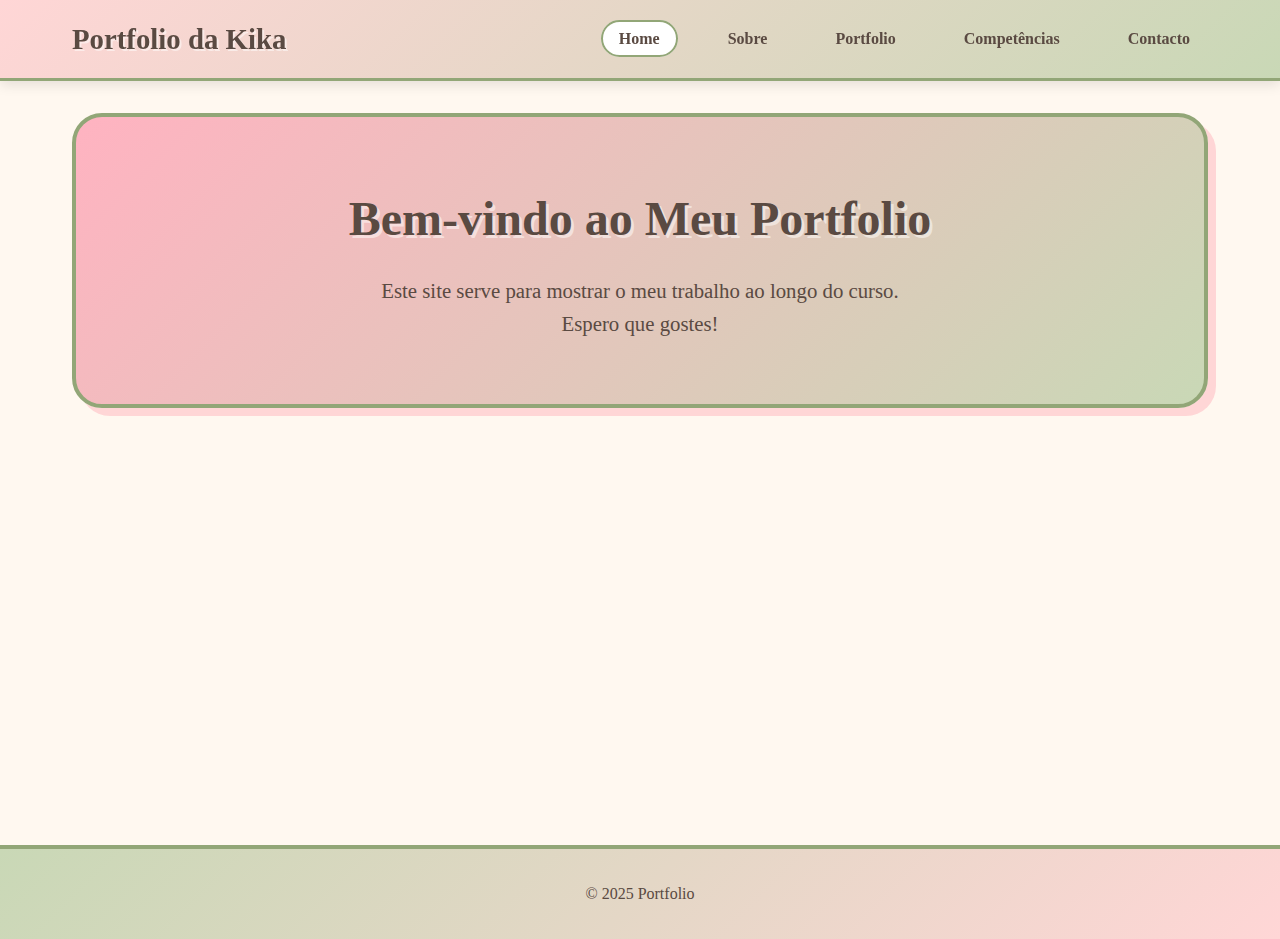
<file: index.html>
<!DOCTYPE html>
<html lang="pt">
<head>
    <meta charset="UTF-8">
    <meta name="viewport" content="width=device-width, initial-scale=1.0">
    <title>Portfolio - Home</title>
    <link rel="stylesheet" href="style.css">
</head>
<body>
    <header>
        <nav>
            <div class="logo"> Portfolio da Kika</div>
            <ul class="nav-links">
                <li><a href="index.html" class="nav-link active">Home</a></li>
                <li><a href="sobre.html" class="nav-link">Sobre</a></li>
                <li><a href="portfolio.html" class="nav-link">Portfolio</a></li>
                <li><a href="competencias.html" class="nav-link">Competências</a></li>
                <li><a href="contacto.html" class="nav-link">Contacto</a></li>
            </ul>
            <div class="burger">
                <div></div>
                <div></div>
                <div></div>
            </div>
        </nav>
    </header>

    <main>
        <section class="page active">
            <div class="hero">
                <h1> Bem-vindo ao Meu Portfolio </h1>
                <p>Este site serve para mostrar o meu trabalho ao longo do curso.</p>
                <p> Espero que gostes!</p>
            </div>
        
            
        </section>
    </main>

    <footer>
        <p>&copy; 2025 Portfolio </p>
    </footer>

    

    <script src="main.js"></script>
</body>
</html>
</file>
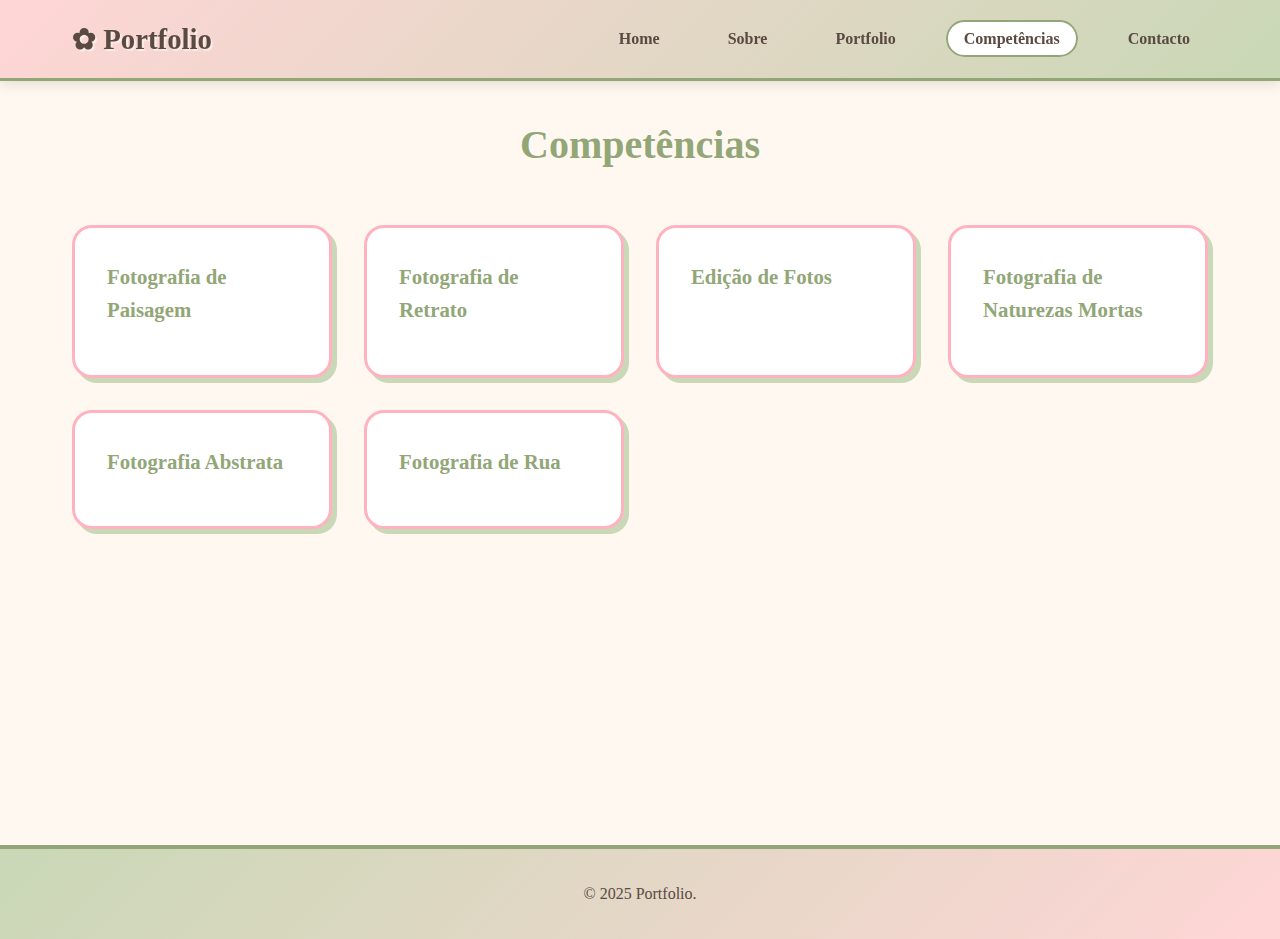
<file: competencias.html>
<!DOCTYPE html>
<html lang="pt">
<head>
    <meta charset="UTF-8">
    <meta name="viewport" content="width=device-width, initial-scale=1.0">
    <title>Competências - Portfolio</title>
    <link rel="stylesheet" href="style.css">
</head>
<body>
    <header>
        <nav>
            <div class="logo">✿ Portfolio</div>
            <ul class="nav-links">
                <li><a href="index.html" class="nav-link">Home</a></li>
                <li><a href="sobre.html" class="nav-link">Sobre</a></li>
                <li><a href="portfolio.html" class="nav-link">Portfolio</a></li>
                <li><a href="competencias.html" class="nav-link active">Competências</a></li>
                <li><a href="contacto.html" class="nav-link">Contacto</a></li>
            </ul>
            <div class="burger">
                <div></div>
                <div></div>
                <div></div>
            </div>
        </nav>
    </header>

    <main>
        <section class="page active">
            <h2 style="text-align: center; font-size: 2.5rem; margin-bottom: 3rem; color: var(--verde-escuro);">Competências</h2>
            <div class="skills-grid">
                <div class="skill-card">
                    <div class="skill-name">Fotografia de Paisagem</div>
                    
                </div>
                <div class="skill-card">
                    <div class="skill-name">Fotografia de Retrato</div>
                </div>
                <div class="skill-card">
                    <div class="skill-name">Edição de Fotos</div>
                    
                </div>
                <div class="skill-card">
                    <div class="skill-name">Fotografia de Naturezas Mortas</div>
                    
                </div>
                <div class="skill-card">
                    <div class="skill-name">Fotografia Abstrata</div>
                    
                </div>
                <div class="skill-card">
                    <div class="skill-name">Fotografia de Rua</div>
                   
                </div>
            </div>
        </section>
    </main>

    <footer>
        <p>&copy; 2025 Portfolio.</p>
    </footer>

    

    <script src="main.js"></script>
</body>
</html>
</file>
<file: style.css>
* {
    margin: 0;
    padding: 0;
    box-sizing: border-box;
}

:root {
    --rosa-claro: #ffd6d6;
    --rosa-medio: #ffb3c1;
    --verde-matcha: #c9d8b6;
    --verde-escuro: #92a677;
    --creme: #fff8f0;
    --texto: #5a4a42;
}

body {
    font-family: 'Georgia', serif;
    background: var(--creme);
    color: var(--texto);
    line-height: 1.6;
    overflow-x: hidden;
}

/* Header Navigation */
header {
    background: linear-gradient(135deg, var(--rosa-claro) 0%, var(--verde-matcha) 100%);
    padding: 1rem 0;
    position: sticky;
    top: 0;
    z-index: 1000;
    box-shadow: 0 4px 12px rgba(0,0,0,0.1);
    border-bottom: 3px solid var(--verde-escuro);
}

nav {
    max-width: 1200px;
    margin: 0 auto;
    padding: 0 2rem;
    display: flex;
    justify-content: space-between;
    align-items: center;
}

.logo {
    font-size: 1.8rem;
    font-weight: bold;
    color: var(--texto);
    text-shadow: 2px 2px 0 rgba(255,255,255,0.5);
}

.nav-links {
    display: flex;
    list-style: none;
    gap: 2rem;
}

.nav-links a {
    color: var(--texto);
    text-decoration: none;
    font-weight: 600;
    padding: 0.5rem 1rem;
    border-radius: 20px;
    transition: all 0.3s;
    border: 2px solid transparent;
}

.nav-links a:hover,
.nav-links a.active {
    background: white;
    border-color: var(--verde-escuro);
    transform: translateY(-2px);
}

.burger {
    display: none;
    flex-direction: column;
    cursor: pointer;
    gap: 5px;
}

.burger div {
    width: 30px;
    height: 3px;
    background: var(--texto);
    border-radius: 3px;
    transition: 0.3s;
}

/* Main Content */
main {
    max-width: 1200px;
    margin: 0 auto;
    padding: 2rem;
    min-height: calc(100vh - 200px);
}

.page {
    display: none;
    animation: fadeIn 0.5s ease-in;
}

.page.active {
    display: block;
}

@keyframes fadeIn {
    from { opacity: 0; transform: translateY(20px); }
    to { opacity: 1; transform: translateY(0); }
}

/* Home Page */
.hero {
    text-align: center;
    padding: 4rem 2rem;
    background: linear-gradient(135deg, var(--rosa-medio) 0%, var(--verde-matcha) 100%);
    border-radius: 30px;
    margin-bottom: 3rem;
    border: 4px solid var(--verde-escuro);
    box-shadow: 8px 8px 0 var(--rosa-claro);
}

.hero h1 {
    font-size: 3rem;
    margin-bottom: 1rem;
    text-shadow: 3px 3px 0 rgba(255,255,255,0.5);
}

.hero p {
    font-size: 1.3rem;
    max-width: 700px;
    margin: 0 auto;
}

.features {
    display: grid;
    grid-template-columns: repeat(auto-fit, minmax(280px, 1fr));
    gap: 2rem;
    margin-top: 3rem;
}

.feature-card {
    background: white;
    padding: 2rem;
    border-radius: 20px;
    border: 3px solid var(--verde-matcha);
    box-shadow: 5px 5px 0 var(--rosa-claro);
    transition: all 0.3s;
    cursor: pointer;
}

.feature-card:hover {
    transform: translate(-3px, -3px);
    box-shadow: 8px 8px 0 var(--rosa-claro);
}

.feature-card h3 {
    color: var(--verde-escuro);
    margin-bottom: 1rem;
    font-size: 1.5rem;
}

/* About Page */
.about-content {
    display: grid;
    grid-template-columns: 1fr 1fr;
    gap: 3rem;
    align-items: center;
}

.about-text {
    background: white;
    padding: 2.5rem;
    border-radius: 20px;
    border: 3px solid var(--rosa-medio);
    box-shadow: 6px 6px 0 var(--verde-matcha);
}

.about-text h2 {
    color: var(--verde-escuro);
    margin-bottom: 1.5rem;
    font-size: 2rem;
}

.about-image {
    background: linear-gradient(135deg, var(--rosa-claro), var(--verde-matcha));
    height: 400px;
    border-radius: 20px;
    border: 4px solid var(--verde-escuro);
    display: flex;
    align-items: center;
    justify-content: center;
    font-size: 5rem;
    box-shadow: 8px 8px 0 var(--rosa-medio);
}

/* Portfolio Page */
.portfolio-gallery {
    position: relative;
    max-width: 800px;
    margin: 0 auto;
}

.portfolio-item {
    display: none;
    background: white;
    padding: 2rem;
    border-radius: 20px;
    border: 4px solid var(--verde-matcha);
    box-shadow: 8px 8px 0 var(--rosa-claro);
}

.portfolio-item.active {
    display: block;
    animation: slideIn 0.5s ease;
}

@keyframes slideIn {
    from { opacity: 0; transform: translateX(50px); }
    to { opacity: 1; transform: translateX(0); }
}

.portfolio-image {
    width: 100%;
    height: 400px;
    background: linear-gradient(135deg, var(--rosa-medio), var(--verde-matcha));
    border-radius: 15px;
    margin-bottom: 1.5rem;
    display: flex;
    align-items: center;
    justify-content: center;
    font-size: 3rem;
    border: 3px solid var(--verde-escuro);
}

.portfolio-controls {
    display: flex;
    justify-content: space-between;
    margin-top: 2rem;
    gap: 1rem;
}

.control-btn {
    background: var(--verde-matcha);
    border: 3px solid var(--verde-escuro);
    padding: 1rem 2rem;
    border-radius: 15px;
    cursor: pointer;
    font-size: 1.1rem;
    font-weight: bold;
    color: var(--texto);
    transition: all 0.3s;
    box-shadow: 4px 4px 0 var(--rosa-claro);
}

.control-btn:hover {
    transform: translate(-2px, -2px);
    box-shadow: 6px 6px 0 var(--rosa-claro);
}

.portfolio-counter {
    text-align: center;
    font-size: 1.2rem;
    margin-top: 1rem;
    font-weight: bold;
    color: var(--verde-escuro);
}

.keyboard-hint {
    text-align: center;
    margin-top: 1rem;
    padding: 1rem;
    background: var(--rosa-claro);
    border-radius: 10px;
    border: 2px solid var(--rosa-medio);
    font-style: italic;
}

/* Skills Page */
.skills-grid {
    display: grid;
    grid-template-columns: repeat(auto-fit, minmax(250px, 1fr));
    gap: 2rem;
}

.skill-card {
    background: white;
    padding: 2rem;
    border-radius: 20px;
    border: 3px solid var(--rosa-medio);
    box-shadow: 5px 5px 0 var(--verde-matcha);
    transition: all 0.3s;
}

.skill-card:hover {
    transform: rotate(-2deg) scale(1.05);
}

.skill-name {
    font-size: 1.3rem;
    font-weight: bold;
    color: var(--verde-escuro);
    margin-bottom: 1rem;
}

.skill-bar {
    background: var(--rosa-claro);
    height: 30px;
    border-radius: 15px;
    overflow: hidden;
    border: 2px solid var(--verde-escuro);
}

.skill-level {
    background: linear-gradient(90deg, var(--verde-matcha), var(--verde-escuro));
    height: 100%;
    display: flex;
    align-items: center;
    justify-content: center;
    color: white;
    font-weight: bold;
    transition: width 1s ease;
}

/* Contact Page */
.contact-wrapper {
    max-width: 1000px;
    margin: 0 auto;
}

.social-cards {
    display: grid;
    grid-template-columns: repeat(auto-fit, minmax(280px, 1fr));
    gap: 2rem;
    margin-bottom: 3rem;
}

.social-card {
    background: white;
    padding: 2.5rem;
    border-radius: 20px;
    text-align: center;
    border: 4px solid var(--verde-matcha);
    box-shadow: 6px 6px 0 var(--rosa-claro);
    transition: all 0.3s;
    position: relative;
    overflow: hidden;
}

.social-card::before {
    content: '';
    position: absolute;
    top: 0;
    left: -100%;
    width: 100%;
    height: 100%;
    background: linear-gradient(90deg, transparent, rgba(255,255,255,0.3), transparent);
    transition: 0.5s;
}

.social-card:hover::before {
    left: 100%;
}

.social-card:hover {
    transform: translateY(-10px) rotate(-2deg);
    box-shadow: 10px 10px 0 var(--rosa-claro);
}

.social-icon {
    font-size: 4rem;
    margin-bottom: 1rem;
    animation: float 3s ease-in-out infinite;
}

@keyframes float {
    0%, 100% { transform: translateY(0px); }
    50% { transform: translateY(-10px); }
}

.social-card h3 {
    color: var(--verde-escuro);
    font-size: 1.8rem;
    margin-bottom: 0.5rem;
}

.social-card p {
    color: var(--texto);
    font-size: 1.1rem;
    margin-bottom: 1.5rem;
    font-weight: 600;
}

.social-btn {
    display: inline-block;
    padding: 0.8rem 2rem;
    background: var(--verde-matcha);
    color: var(--texto);
    text-decoration: none;
    border-radius: 15px;
    border: 3px solid var(--verde-escuro);
    font-weight: bold;
    transition: all 0.3s;
    box-shadow: 3px 3px 0 var(--rosa-medio);
}

.social-btn:hover {
    transform: translate(-2px, -2px);
    box-shadow: 5px 5px 0 var(--rosa-medio);
}

.social-card.instagram {
    border-color: var(--rosa-medio);
}

.social-card.tiktok {
    border-color: var(--verde-matcha);
}

.social-card.email {
    border-color: var(--rosa-claro);
}

.contact-container {
    max-width: 700px;
    margin: 0 auto;
    background: white;
    padding: 2.5rem;
    border-radius: 20px;
    border: 4px solid var(--verde-matcha);
    box-shadow: 8px 8px 0 var(--rosa-claro);
}

.form-group {
    margin-bottom: 1.5rem;
}

.form-group label {
    display: block;
    margin-bottom: 0.5rem;
    font-weight: bold;
    color: var(--texto);
}

.form-group input,
.form-group textarea {
    width: 100%;
    padding: 1rem;
    border: 3px solid var(--rosa-medio);
    border-radius: 10px;
    font-family: 'Georgia', serif;
    font-size: 1rem;
    transition: all 0.3s;
}

.form-group input:focus,
.form-group textarea:focus {
    outline: none;
    border-color: var(--verde-escuro);
    box-shadow: 0 0 0 3px var(--verde-matcha);
}

.submit-btn {
    width: 100%;
    padding: 1.2rem;
    background: var(--verde-matcha);
    border: 3px solid var(--verde-escuro);
    border-radius: 15px;
    font-size: 1.2rem;
    font-weight: bold;
    color: var(--texto);
    cursor: pointer;
    transition: all 0.3s;
    box-shadow: 5px 5px 0 var(--rosa-claro);
}

.submit-btn:hover {
    transform: translate(-3px, -3px);
    box-shadow: 8px 8px 0 var(--rosa-claro);
}

/* Footer */
footer {
    background: linear-gradient(135deg, var(--verde-matcha) 0%, var(--rosa-claro) 100%);
    text-align: center;
    padding: 2rem;
    margin-top: 4rem;
    border-top: 4px solid var(--verde-escuro);
}

/* Dark mode toggle */
.theme-toggle {
    position: fixed;
    bottom: 2rem;
    right: 2rem;
    width: 60px;
    height: 60px;
    background: var(--verde-matcha);
    border: 3px solid var(--verde-escuro);
    border-radius: 50%;
    cursor: pointer;
    display: flex;
    align-items: center;
    justify-content: center;
    font-size: 1.5rem;
    box-shadow: 4px 4px 0 var(--rosa-claro);
    transition: all 0.3s;
    z-index: 999;
}

.theme-toggle:hover {
    transform: rotate(180deg);
}

/* Responsive */
@media (max-width: 768px) {
    .nav-links {
        position: fixed;
        right: -100%;
        top: 70px;
        flex-direction: column;
        background: var(--creme);
        width: 100%;
        text-align: center;
        transition: 0.3s;
        box-shadow: 0 10px 27px rgba(0,0,0,0.05);
        padding: 2rem 0;
    }

    .nav-links.active {
        right: 0;
    }

    .burger {
        display: flex;
    }

    .hero h1 {
        font-size: 2rem;
    }

    .about-content {
        grid-template-columns: 1fr;
    }

    .features {
        grid-template-columns: 1fr;
    }

    .portfolio-controls {
        flex-direction: column;
    }

    .social-cards {
        grid-template-columns: 1fr;
    }

    .contact-container {
        padding: 1.5rem;
    }
}
</file>
